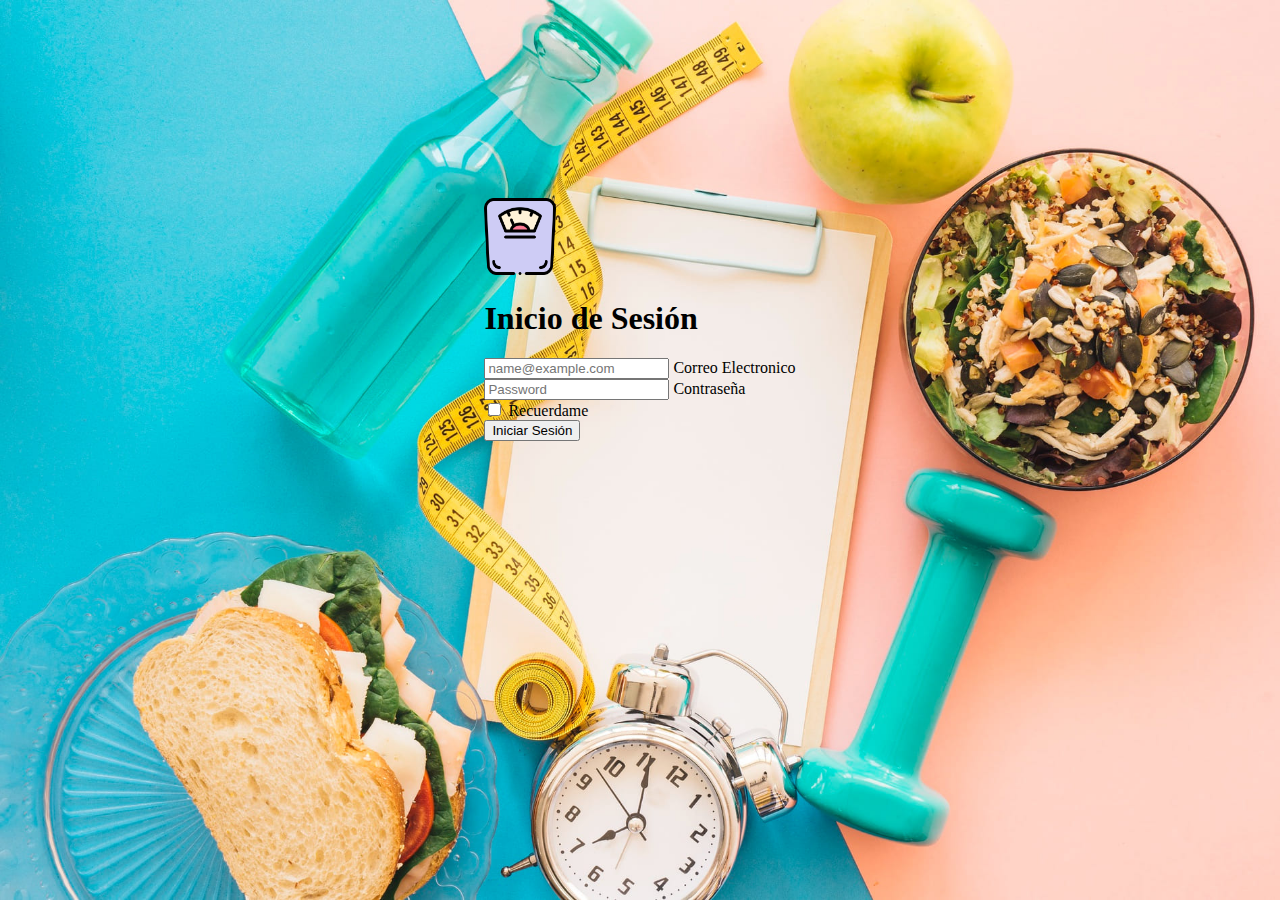
<file: index.html>
<!DOCTYPE html>
<html lang="en">

<head>
    <meta charset="UTF-8">
    <meta name="viewport" content="width=device-width, initial-scale=1.0">
    <title>Inicio</title>
    <!-- Enlaces a hojas de estilo y fuentes externas -->

    <link href="https://cdn.jsdelivr.net/npm/bootstrap@5.3.0/dist/css/bootstrap.min.css" rel="stylesheet"
        integrity="sha384-9ndCyUaIbzAi2FUVXJi0CjmCapSmO7SnpJef0486qhLnuZ2cdeRhO02iuK6FUUVM" crossorigin="anonymous">
    <link rel="stylesheet" href="./CSS/style.css">
</head>
<body>
    <div id="registration-form">
        <div class="row login-row p-4">
            <div class="col-4">
                <main class="login-form w-100 ">
                    <form id="login-form">
                        <div class="card card-login p-4">
                            <img class="mb-4" src="./IMG/escala-corporal.png" alt="" width="72" height="77">
                            <h1 class="h3 mb-3 fw-normal">Inicio de Sesión</h1>

                            <div class="form-floating">
                                <input type="email" class="form-control" id="email"
                                    placeholder="name@example.com">
                                <label for="floatingInput">Correo Electronico</label>
                            </div>
                            <div class="form-floating">
                                <input type="password" class="form-control" id="password"
                                    placeholder="Password">
                                <label for="floatingPassword">Contraseña</label>
                            </div>

                            <div class="form-check text-start my-3">
                                <input class="form-check-input" type="checkbox" value="remember-me"
                                    id="Check">
                                <label class="form-check-label" for="flexCheckDefault">
                                    Recuerdame
                                </label>
                            </div>
                            <button class="btn btn-primary w-100 py-2" type="submit">Iniciar Sesión</button>
                    </form>
                </main>
            </div>

        </div>
    </div>

    <script src="https://cdn.jsdelivr.net/npm/bootstrap@5.3.0/dist/js/bootstrap.bundle.min.js"
        integrity="sha384-geWF76RCwLtnZ8qwWowPQNguL3RmwHVBC9FhGdlKrxdiJJigb/j/68SIy3Te4Bkz"
        crossorigin="anonymous"></script>
    <script src="./JS/login.js"></script>

</body>

</html>
</file>
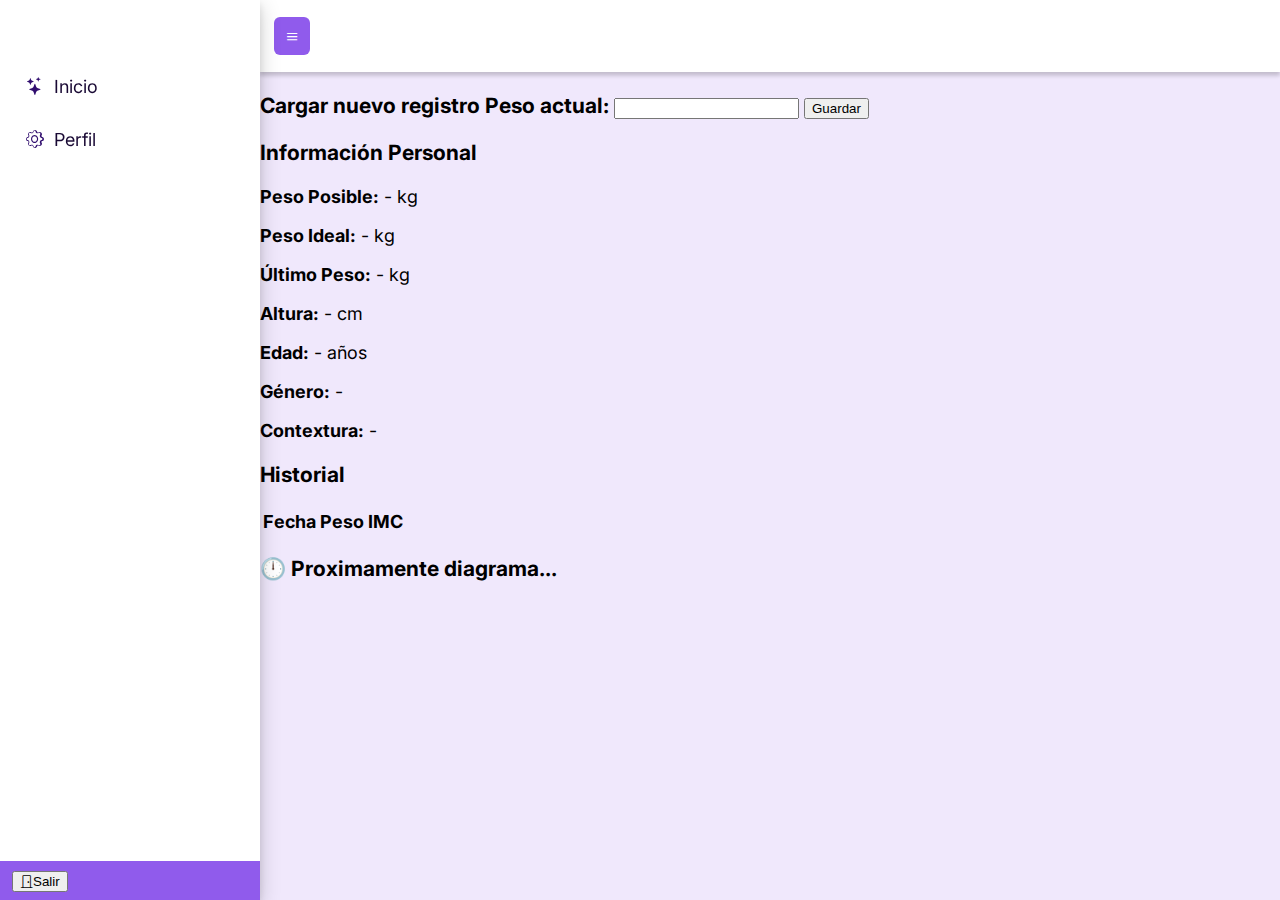
<file: principal.html>
<!DOCTYPE html>
<html lang="en">

<head>
    <meta charset="UTF-8">
    <meta name="viewport" content="width=device-width, initial-scale=1.0">
    <title>Control de pesos</title>

    <!-- Enlaces a hojas de estilo y fuentes externas -->
    <link rel="preconnect" href="https://fonts.gstatic.com">
    <link href="https://fonts.googleapis.com/css2?family=Inter:wght@300;400;500;600&display=swap" rel="stylesheet">
    <link href="https://cdn.jsdelivr.net/npm/bootstrap-icons@1.5.0/font/bootstrap-icons.css" rel="stylesheet" />
    <link href="https://cdn.jsdelivr.net/npm/bootstrap@5.3.1/dist/css/bootstrap.min.css" rel="stylesheet"
        integrity="sha384-4bw+/aepP/YC94hEpVNVgiZdgIC5+VKNBQNGCHeKRQN+PtmoHDEXuppvnDJzQIu9" crossorigin="anonymous">
    <link href="./CSS/main.css" rel="stylesheet" />
</head>

<body>
    <div class="wrapper">
        <nav class="right" id="sidebar">

            <div class="container-menu">
                <ul class="menu">
                    <li>
                        <a href="#" class="nav-link"><i class="bi bi-stars"></i>Inicio</a>
                    </li>
                    <li>
                        <a href="#" class="nav-link"><i class="bi bi-gear"></i>Perfil</a>
                    </li>
            </div>
            <div class="bottom d-grid gap-2 col-6 mx-auto">
                <button type="button" id="btn-salir" class="btn btn-outline-light"><i class="bi bi-door-closed"></i>Salir</button>

            </div>
        </nav>

        <div id="content">
            <nav class="top" id="content-nav">
                <div>
                    <a href="#" class="btn primary" id="btn-sidebar"></a>
                </div>
            </nav>
            <div class="container-fluid mt-3">
                <div class="row align-items-md-stretch">
                    <div class="col-md-6 g-2">
                        <div class="h-100 p-5  bg-body-tertiary border mt">
                            <h3>Cargar nuevo registro</h>
                                <label for="" class="col-form-label">Peso actual:</label>
                                <input type="number" class="form-control" id="registro-peso">
                                <button id="btn-guardar-registro" type="button" class="btn btn-primary btn-theme mt-3">
                                    Guardar
                                </button>
                        </div>
                    </div>

                    <!-- Informacion personal -->
                    <div class="col-md-6 g-2">
                        <div class="h-100 p-5 bg-body-tertiary border ">
                            <h3>Información Personal</h3>
                            <div class="row">
                                <div class="col-md-6">
                                    <p><strong>Peso Posible:</strong> <span id="pesoPosible">-</span> kg</p>
                                    <p><strong>Peso Ideal:</strong> <span id="pesoIdeal">-</span> kg</p>
                                    <p><strong>Último Peso:</strong> <span id="ultimoPeso">-</span> kg</p>
                                </div>
                                <div class="col-md-6">
                                    <p><strong>Altura:</strong> <span id="altura">-</span> cm</p>
                                    <p><strong>Edad:</strong> <span id="edad">-</span> años</p>
                                    <p><strong>Género:</strong> <span id="genero">-</span></p>
                                    <p><strong>Contextura:</strong> <span id="contextura">-</span></p>
                                </div>
                            </div>
                        </div>
                    </div>

                    <!-- Historial de registros -->
                    <div class="col-md-12 g-2">
                        <div class="h-100 p-5 bg-body-tertiary border ">
                            <h3>Historial</h3>
                            <div id="tablaContainer">
                                <table class="table">
                                    <thead>
                                        <tr>
                                            <th scope="col">Fecha</th>
                                            <th scope="col">Peso</th>
                                            <th scope="col">IMC</th>
                                        </tr>
                                    </thead>
                                    <tbody id="tableBody">

                                    </tbody>
                                </table>
                            </div>
                        </div>
                    </div>

                    <!-- Sección de diagrama (próximamente) -->
                    <div class="col-md-12 g-2">
                        <div class="h-100 p-5 bg-body-tertiary border ">
                            <h3>🕛 Proximamente diagrama...</h3>
                        </div>
                    </div>

                </div>

            </div>
        </div>
    </div>

    <!-- Modal para calcular peso -->
    <div class="modal fade" id="registoModal" tabindex="-1" aria-labelledby="exampleModalLabel" aria-hidden="true">
        <div class="modal-dialog">
            <div class="modal-content">
                <div class="modal-header">
                    <h1 class="modal-title fs-5" id="exampleModalLabel">Calculadora de peso</h1>
                    <button type="button" class="btn-close" data-bs-dismiss="modal" aria-label="Close"></button>
                </div>
                <div class="modal-body">
                    <div class="col-12">
                        <div class="container " id="registration-form">
                            <div class="image"></div>
                            <div class="frm ">
                                <form id="form-calculo">
                                    <!-- Genero  -->
                                    <div class="form-group">
                                        <label class="mt-2" for="username">Genero</label>
                                        <select class="form-select" id="sexo-input" required="">
                                            <option value="">Selecciona...</option>
                                            <option value="F">Mujer</option>
                                            <option value="M">Hombre</option>
                                        </select>
                                    </div>
                                    <!-- Edad -->
                                    <div class="form-group">
                                        <label class="mt-2" for="edad">Edad:</label>
                                        <input type="number" class="form-control input-number" id="edad-input"
                                            placeholder="" required="">
                                    </div>
                                    <!-- Altura -->
                                    <div class="form-group">
                                        <label class="mt-2" for="altura">Altura:</label> <small class="text-muted">En
                                            centinetros</small>
                                        <input type="number" class="form-control input-number" id="altura-input"
                                            placeholder=" cm" required="">
                                    </div>
                                    <!-- Contextura -->
                                    <div class="form-group">
                                        <label class="mt-2" for="contextura">Contextura:</label>
                                        <select class="form-select" id="contextura-input" required="">
                                            <option value="">Selecciona...</option>
                                            <option value="C">Chica </option>
                                            <option value="M">Mediana</option>
                                            <option value="G">Grande</option>
                                        </select>
                                    </div>
                                    <!-- Peso -->
                                    <div class="form-group">
                                        <label class="mt-2" for="pwd">Peso Actual:</label>
                                        <input type="number" class="form-control input-number" id="peso-input"
                                            placeholder="Kg" required="">
                                    </div>
                                    <!-- Años Sobrepeso -->
                                    <div class="form-group">
                                        <label class="mt-2" for="anios">Años de Sobrepeso:</label>
                                        <input type="number" class="form-control input-number" id="anios-input"
                                            placeholder="" required="">
                                    </div>
                                    <div class="form-group bottom d-grid gap-2 col-6 mx-auto ">

                                        <button type="submit" id="calcularBtn"
                                            class="btn btn-primary mt-2">Calcular</button>
                                    </div>
                                </form>
                            </div>
                        </div>
                    </div>
                </div>

            </div>
        </div>
    </div>
    <!-- Script de Bootstrap -->

    <script src="https://cdn.jsdelivr.net/npm/bootstrap@5.3.1/dist/js/bootstrap.bundle.min.js"
        integrity="sha384-HwwvtgBNo3bZJJLYd8oVXjrBZt8cqVSpeBNS5n7C8IVInixGAoxmnlMuBnhbgrkm"
        crossorigin="anonymous"></script>
    <!-- Scripts personalizados -->

    <script src="./JS/pesosycontextura.js"></script>
    <script src="./JS/main.js"></script>

</body>

</html>
</file>
<file: CSS/style.css>
html {
    background: url("../IMG/varios-elementos-fitness-salud.jpg") no-repeat;
    background-size: cover;
    min-height: 100%;
}

body {
    background-color: transparent;
}

.login-row{
    padding-top:15% ;
    display: flex;
    flex-wrap: wrap;
    align-items: center;
    justify-content: center;
}
</file>
<file: CSS/main.css>
:root {
  --w-sidebar: 260px;
  --color-0c: #f0e8fc;
  --color-1c: #E9DFFB;
  --color-2c: #905BEC;
  --color-3c: #5A18C9;
  --color-4c: #300D6E;
  --color-5c: #190934;
}

* {
  box-sizing: border-box;
}

html,
body {
  margin: 0;
  padding: 0;
  font-family: 'Inter', open-sans;
  font-size: 18px;
}

.wrapper {
  display: flex;
  width: 100%;
}

#sidebar {
  width: var(--w-sidebar);
  position: fixed;
  top: 0;
  left: 0;
  display: flex;
  flex-direction: column;
  flex-wrap: nowrap;
  height: 100vh;
  z-index: 999;
  background-color: #fff;
  color: var(--color-4c);
  box-shadow: 0 4px 8px 0 rgba(0, 0, 0, 0.1), 0 6px 20px 0 rgba(0, 0, 0, 0.19);
  transition: all 0.2s;
}

#sidebar.active {
  margin-left: -260px;
}

nav.right div.top {
  position: relative;
  margin: 0;
  padding: 0 12px;
  min-height: 73px;
  list-style-type: none;
  border-bottom: 1px solid var(--color-1c);
}

nav.right div.top .card {
  position: absolute;
  top: 50%;
  transform: translateY(-50%);
  overflow: hidden;
  display: flex;
  align-items: center;
}

nav.right div.top .card .image {
  width: 50px;
  height: 50px;
}

nav.right div.top .card .image img {
  width: 100%;
  height: auto;
  border-radius: 50%;
}

nav.right div.top .card .text {
  font-weight: 400;
  margin-left: 12px;
}

nav.right div.top .card .text .name {
  font-weight: 500;
  font-size: 0.9rem;
}

nav.right div.top .card .text .job {
  display: block;
  color: var(--color-2c);
  margin-top: 2px;
  font-size: 0.7rem;
}

nav.right div.container-menu {
  margin-top: 42px;
  overflow-y: auto;
  height: 100%;
}

nav.right ul.menu {
  padding: 0 8px;
  list-style-type: none;
  display: flex;
  flex-direction: column;
}

nav.right ul.menu li a {
  display: block;
  color: var(--color-5c);
  text-decoration: none;
  padding: 16px 18px;
}

nav.right ul.menu li a:hover {
  color: #fff;
  background-color: var(--color-2c);
  border-radius: 6px;
}

nav.right ul.menu li a:hover>i {
  color: var(--color-1c);
}

nav.right ul.menu li a>i {
  color: var(--color-4c);
  margin-right: 10px;
}

nav.right ul.menu li a[data-toggle="dropdown"] {
  position: relative;
}

nav.right ul.menu li a[data-toggle="dropdown"]::after {
  content: '\25BE';
  color: var(--color-3c);
  display: block;
  position: absolute;
  top: 50%;
  right: 18px;
  font-size: 1rem;
  transform: translateY(-50%);
}

nav.right div.bottom {
  /*position: absolute;
    left: 0;
    bottom: 0;*/
  width: 100%;
  padding: 8px 12px;
  color: white;
  margin-top: auto;
  background: var(--color-2c);
}

/*Dropdown*/

.dropdown-content {
  position: relative;
  min-width: 100%;
  background: #fff;
  display: none;
}

nav.right ul.menu li>div.dropdown-content a {
  color: var(--color-3c);
  font-size: 0.9rem;
  padding: 10px 18px;
  margin-left: 28px;
}

nav.right ul.menu li>div.dropdown-content a:hover {
  color: var(--color-4c);
  background-color: #fff;
}

nav.right ul.menu li:hover a.nav-link {
  color: #fff;
  background-color: var(--color-2c);
  border-radius: 6px;
}

nav.right ul.menu li:hover a.nav-link i {
  color: var(--color-1c);
}

nav.right ul.menu li:hover a[data-toggle="dropdown"]::after {
  color: var(--color-1c);
}

.show {
  display: block;
  -webkit-animation: fade-in 0.5s linear;
  -moz-animation: fade-in 0.5s linear;
  -o-animation: fade-in 0.5s linear;
  animation: fade-in 0.5s linear;
}

/*Content*/

#content {
  width: calc(100% - var(--w-sidebar));
  min-height: 100vh;
  position: absolute;
  top: 0;
  right: 0;
  background-color: var(--color-0c);
  transition: all 0.3s;
}

#content.active {
  width: 100%;
}

#content nav.top {
  padding: 0 8px;
  height: 72px;
  display: flex;
  align-items: center;
  background-color: #fff;
  box-shadow: 0 4px 4px 0 rgba(0, 0, 0, 0.1), 0 3px 4px 0 rgba(0, 0, 0, 0.1);
}

a.btn {
  border: none;
  border-radius: 6px;
  padding: 6px 12px;
  margin: 0 6px;
  font-size: 1.2rem;
  font-weight: 300;
  text-decoration: none;
}

a.btn::after {
  content: '\2261';
}

a.btn.active::after {
  content: '\2261';
}

a.btn.primary {
  background-color: var(--color-2c);
  color: white;
}

.btn-theme {
  --bs-btn-bg: var(--color-2c);
  --bs-btn-border-color: var(--color-3c);
}

.btn-theme :hover {
  --bs-btn-bg: var(--color-3c) !important;
  --bs-btn-border-color: var(--color-4c) !important;
}
</file>
